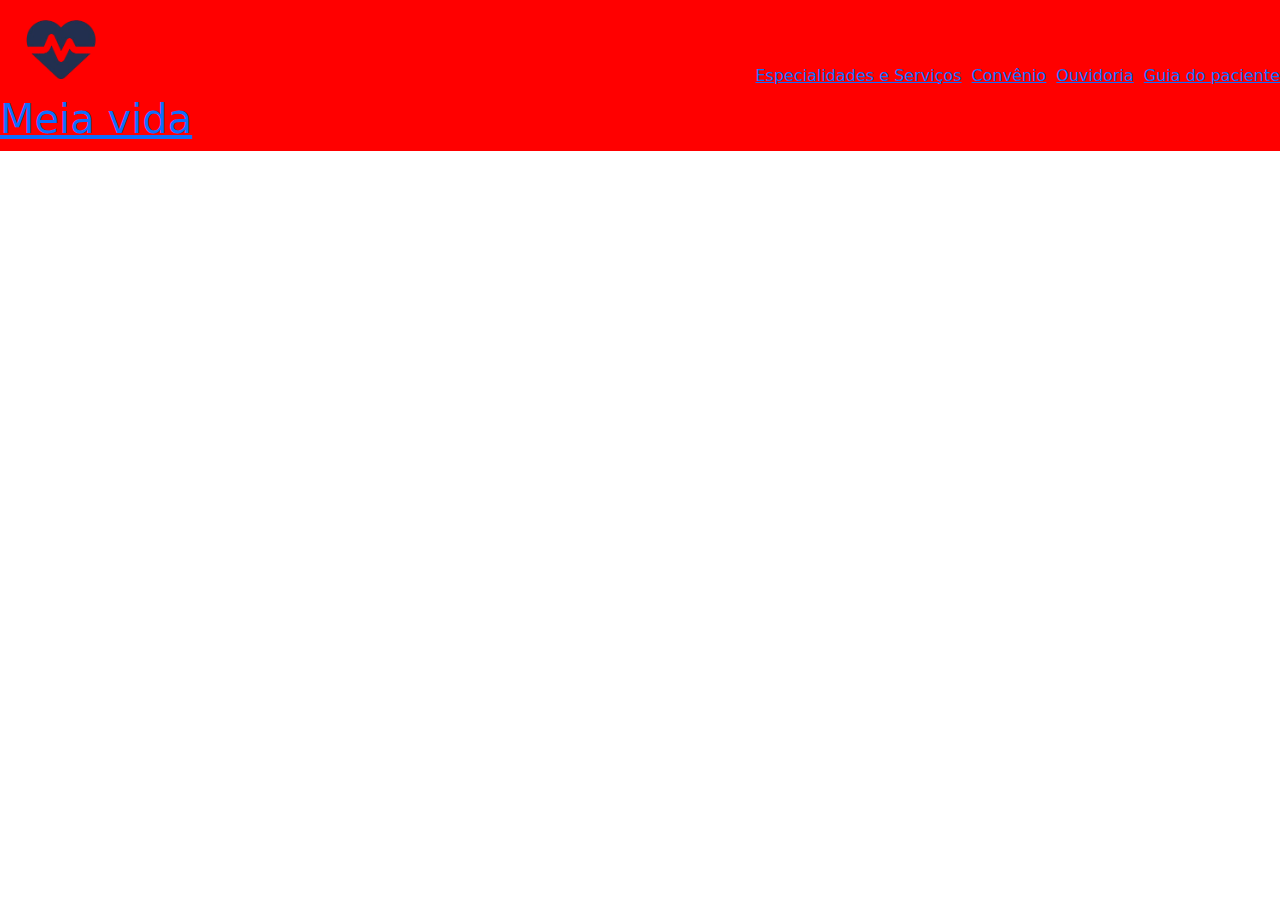
<file: index.html>
<!DOCTYPE html>
<html lang="en">
<head>
    <meta charset="UTF-8">
    <meta name="viewport" content="width=device-width, initial-scale=1.0">
    <title>meia vida</title>

    <!--Css-->
    <link rel="stylesheet" href="css/style.css">

    <!--BootStrap-->
    <link href="https://cdn.jsdelivr.net/npm/bootstrap@5.3.3/dist/css/bootstrap.min.css" rel="stylesheet"
        integrity="sha384-QWTKZyjpPEjISv5WaRU9OFeRpok6YctnYmDr5pNlyT2bRjXh0JMhjY6hW+ALEwIH" crossorigin="anonymous">
    <script src="https://cdn.jsdelivr.net/npm/bootstrap@5.3.3/dist/js/bootstrap.bundle.min.js"
        integrity="sha384-YvpcrYf0tY3lHB60NNkmXc5s9fDVZLESaAA55NDzOxhy9GkcIdslK1eN7N6jIeHz"
        crossorigin="anonymous"></script>

    <!--FontAwesome-->
    <link rel="stylesheet" href="https://cdnjs.cloudflare.com/ajax/libs/font-awesome/6.7.2/css/all.min.css">
</head>
<body>
    <header>
        <nav>
            <div id="logo">
                <a href="index.html"><img src="img/logo.png" alt=""> <h1>Meia vida</h1></a>
            </div>

            <div class="item">
                <a href="">Especialidades e Serviços</a>
                <a href="">Convênio</a>
                <a href="">Ouvidoria</a>
                <a href="">Guia do paciente</a>
            </div>
        </nav>
    </header>

    <main></main>
    
    <footer></footer>
</body>
</html>
</file>
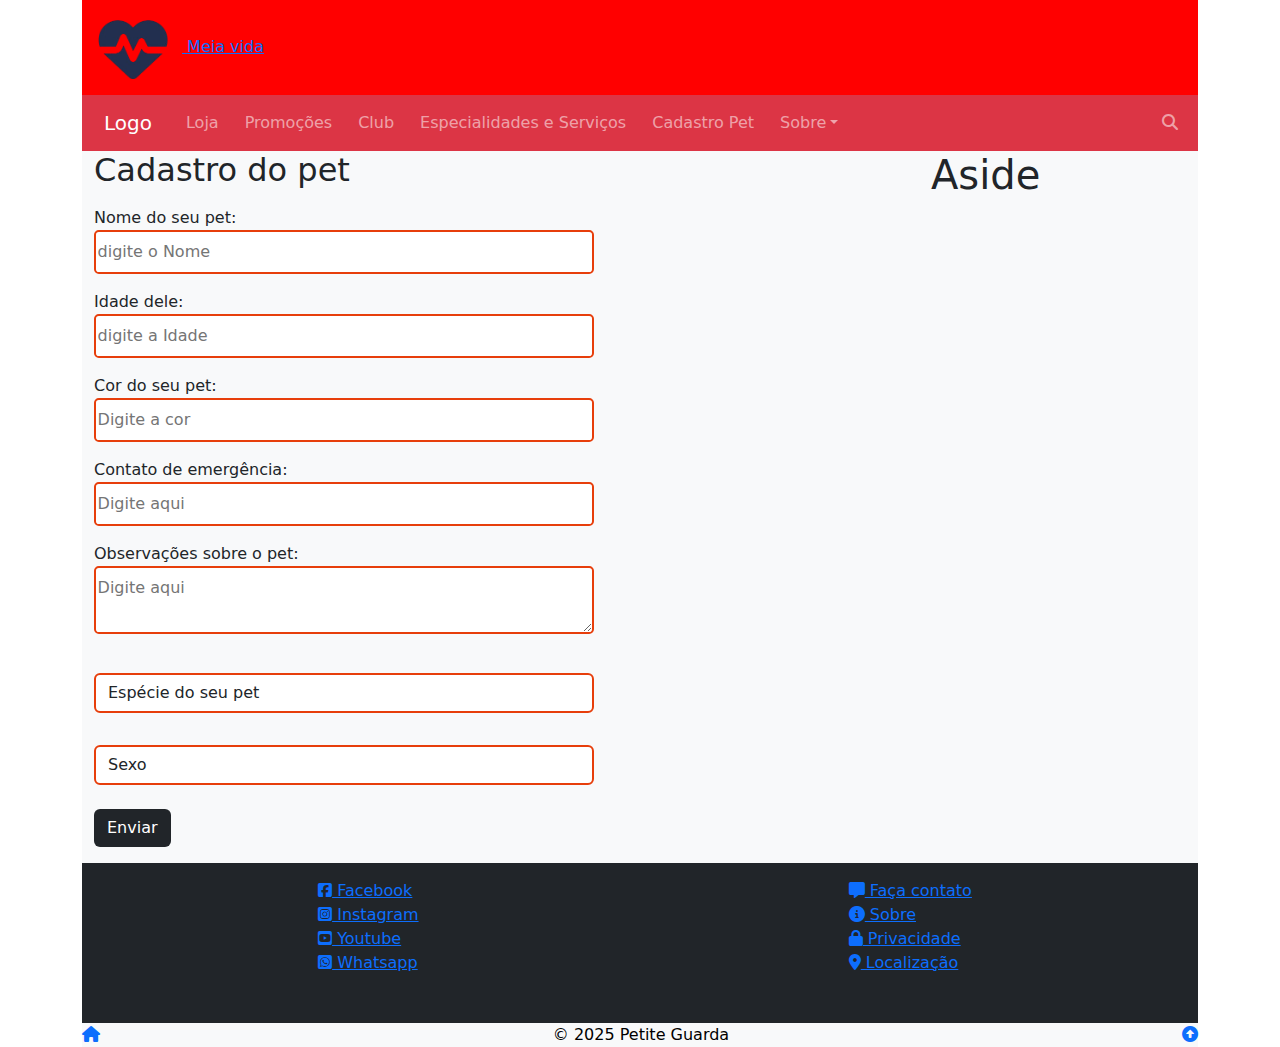
<file: cadastro.html>
<!DOCTYPE html>
<html lang="en">

<head>
    <meta charset="UTF-8">
    <meta name="viewport" content="width=device-width, initial-scale=1.0">
    <title>meia vida - cadastro</title>

    <!--Css-->
    <link rel="stylesheet" href="css/style.css">
    <link rel="stylesheet" href="css/cadastro.css">

    <!--BootStrap-->
    <link href="https://cdn.jsdelivr.net/npm/bootstrap@5.3.3/dist/css/bootstrap.min.css" rel="stylesheet"
        integrity="sha384-QWTKZyjpPEjISv5WaRU9OFeRpok6YctnYmDr5pNlyT2bRjXh0JMhjY6hW+ALEwIH" crossorigin="anonymous">
    <script src="https://cdn.jsdelivr.net/npm/bootstrap@5.3.3/dist/js/bootstrap.bundle.min.js"
        integrity="sha384-YvpcrYf0tY3lHB60NNkmXc5s9fDVZLESaAA55NDzOxhy9GkcIdslK1eN7N6jIeHz"
        crossorigin="anonymous"></script>

    <!--FontAwesome-->
    <link rel="stylesheet" href="https://cdnjs.cloudflare.com/ajax/libs/font-awesome/6.7.2/css/all.min.css">
</head>

<body>
    <div id="wrap" class="container d-flex flex-column">
        <header>
            <a href="index.html"><img src="img/logo.png" alt=""> <Span>Meia vida</Span></a>
        </header>

        <nav class="navbar navbar-expand-sm bg-danger navbar-dark">
            <div class="container-fluid">
                <a class="navbar-brand" href="#">Logo</a>
                <button class="navbar-toggler" type="button" data-bs-toggle="collapse"
                    data-bs-target="#collapsibleNavbar">
                    <span class="navbar-toggler-icon"></span>
                </button>
                <div class="collapse navbar-collapse " id="collapsibleNavbar">
                    <ul class="navbar-nav">
                        <li class="nav-item">
                            <a class="nav-link" href="#">Loja</a>
                        </li>
                        <li class="nav-item">
                            <a class="nav-link" href="#">Promoções</a>
                        </li>
                        <li class="nav-item">
                            <a class="nav-link" href="#">Club</a>
                        </li>
                        <li class="nav-item">
                            <a class="nav-link" href="#">Especialidades e Serviços</a>
                        </li>
                        <li class="nav-item">
                            <a class="nav-link" href="cadastro.html">Cadastro Pet</a>
                        </li>
                        


                        <li class="nav-item dropdown">
                            <a class="nav-link dropdown-toggle" href="#" role="button"
                                data-bs-toggle="dropdown">Sobre</a>
                            <ul class="dropdown-menu">
                                <li><a class="dropdown-item" href="#">Privacidade</a></li>
                                <li><a class="dropdown-item" href="#">Empresa</a></li>
                                <li><a class="dropdown-item" href="contatos.html">Contatos</a></li>
                            </ul>
                        </li>
                    </ul>


                    <ul class="navbar-nav ms-auto">
                        <li class="nav-item">
                            <a class="nav-link" href="procurar.html">
                                <i class="fa-solid fa-magnifying-glass"></i>
                                <span class="d-inline d-sm-none">PROCURAR</span>
                            </a>
                        </li>
                    </ul>
                </div>
            </div>
        </nav>

        <main class="bg-light container flex-grow-1 d-flex">

            <div class="row d-flex flex-grow-1">

                <article class="col-12 col-md-9 flex-grow-1">

                    <h2>Cadastro do pet</h2>

                    <form action="processo.html" method="post" class="formCadastroPet">

                        <!-- Informações do pet -->

                        <p><label for="campoNomePet">Nome do seu pet:</label><input type="text" name="campoNomePet"
                                id="campoNomePet" placeholder="digite o Nome" minlength="2" required></p>


                        <p><label for="campoIdade">Idade dele:</label><input type="text" name="campoIdade"
                                id="campoIdade" placeholder="digite a Idade" minlength="5" required></p>

                        <p><label for="campoCor">Cor do seu pet:</label><input type="text" name="campoCor" id="campoCor"
                                placeholder="Digite a cor" minlength="5" required></p>

                        <p><label for="campoContatoEmergencia">Contato de emergência:</label><input type="text"
                                name="campoContatoEmergencia" id="campoContatoEmergencia" placeholder="Digite aqui"
                                minlength="5" required>
                        </p>                     

                        <p><label for="campoObservacoes">Observações sobre o pet:</label><textarea
                                name="campoObservacoes" id="campoObservacoes" placeholder="Digite aqui" minlength="10"
                                required></textarea>
                        </p>

                        
                        
                    </form>
                    
                    <form action="" class="formCadastroPet">
                        <div class="form-group ">
                            <select class="form-control" id="especie">
                                <option value="0">Espécie do seu pet</option>
                                <option value="1">Cachorro</option>
                                <option value="2">Gato</option>
                                <option value="3">Peixe</option>
                                <option value="4">Pássaro</option>
                                <option value="5">Coelho</option>
                                <option value="6">Hamster</option>
                                <option value="7">Tartaruga</option>
                            </select>
                        </div>
                    </form>
                    
                    
                    
                    <form action="" class="formCadastroPet" >
                        <div class="form-group">
                            <select class="form-control" id="sexo">
                                <option value="0">Sexo</option>
                                <option value="1">Macho</option>
                                <option value="2">Fêmea</option>
                            </select>
                        </div>
                    </form>
                    <p><button type="submit" class="text-bg-dark btn">Enviar</button></p>
                    
                </article>

                <aside class="col-12 col-md-3">
                    <h1>Aside</h1>
                    
                </aside>
            </div>
        </main>

        <footer class="text-bg-dark">
            <!-- Primeiro andar - Licensa -->
            <div class="footer-andar-1 d-flex justify-content-around p-3">

                <!-- Menu com nossas redes sociais -->
                <nav>

                    <ul class="list-unstyled">

                        <li><a href="https://facebook.com/petiteguarda" target="_blank">
                                <i class="fa-brands fa-square-facebook"></i> Facebook
                            </a></li>
                        </li>

                        <li><a href="https://instagram.com/petiteguarda" target="_blank">
                                <i class="fa-brands fa-square-instagram"></i> Instagram
                            </a></li>

                        <li><a href="https://youtube.com/petiteguarda" target="_blank">
                                <i class="fa-brands fa-square-youtube"></i> Youtube
                            </a></li>

                        <li><a href="https://ws.com/petiteguarda" target="_blank">
                                <i class="fa-brands fa-square-whatsapp"></i> Whatsapp
                            </a></li>

                    </ul>

                </nav>

                <!-- Menu com links importantes -->
                <nav>

                    <ul class="list-unstyled">
                        <li><a href="contatos.html">
                                <i class="fa-solid fa-message"></i> Faça contato
                            </a></li>
                        <li><a href="sobre.html">
                                <i class="fa-solid fa-circle-info"></i> Sobre
                            </a></li>
                        <li><a href="privacidade.html">
                                <i class="fa-solid fa-lock"></i> Privacidade
                            </a></li>
                        <li><a href="privacidade.html">
                                <i class="fa-solid fa-location-dot"></i> Localização
                            </a></li>
                    </ul>

                </nav>


            </div>

            <!-- Segundo andar - Links -->
            <div class="footer-andar-2 d-flex justify-content-between mt-3 text-bg-light">
                <!-- Acesso à página inicial -->
                <a href="index.html">
                    <i class="fa-solid fa-house"></i>
                </a>
                <!-- Licensa -->
                <div>&copy; 2025 Petite Guarda</div>
                <!-- Acesso ao topo da página -->
                <a href="#wrap">
                    <i class="fa-solid fa-circle-up"></i>
                </a>
            </div>

        </footer>
    </div>
</body>

</html>
</file>
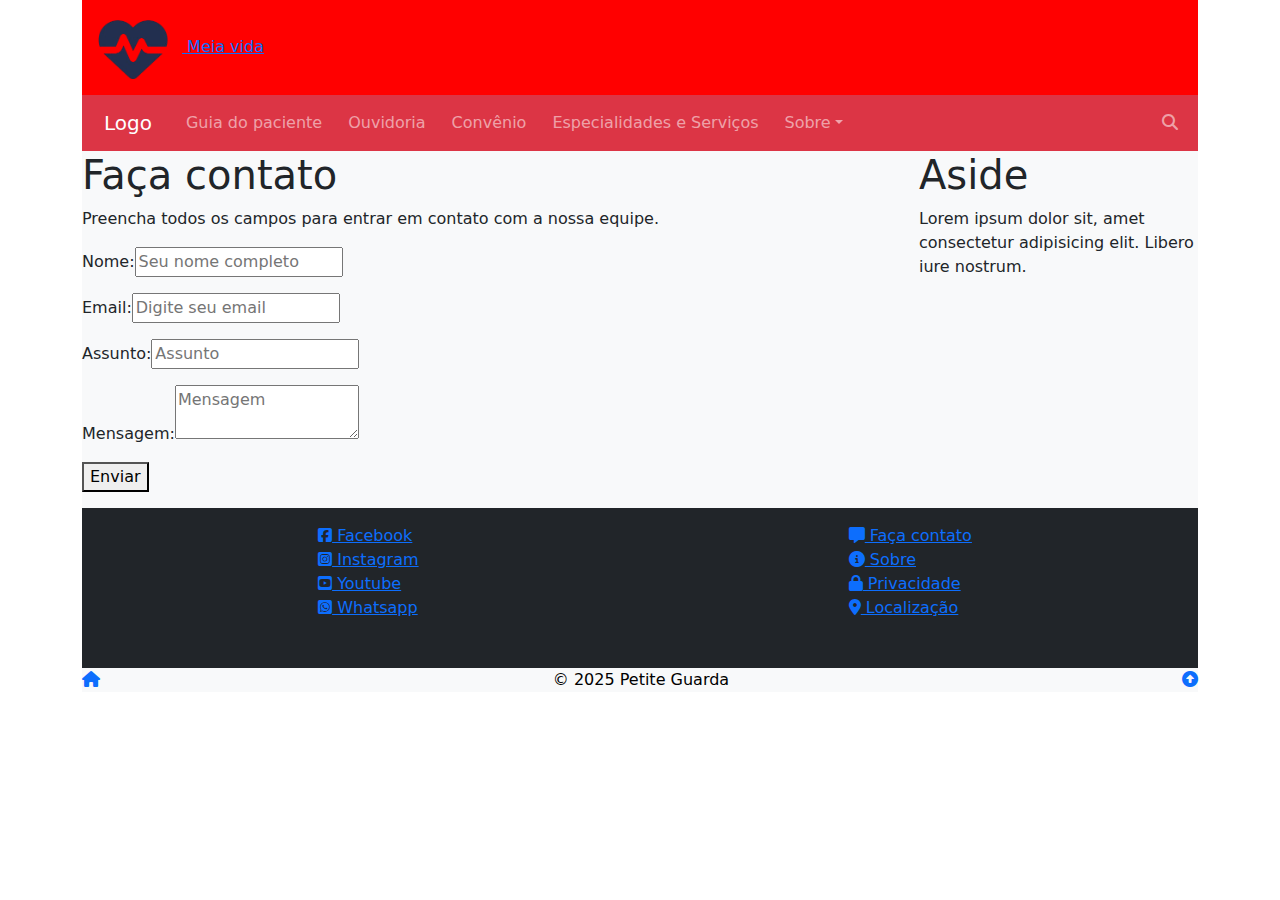
<file: contatos.html>
<!DOCTYPE html>
<html lang="en">

<head>
    <meta charset="UTF-8">
    <meta name="viewport" content="width=device-width, initial-scale=1.0">
    <title>meia vida - faca contato</title>

    <!--Css-->
    <link rel="stylesheet" href="css/style.css">

    <!--BootStrap-->
    <link href="https://cdn.jsdelivr.net/npm/bootstrap@5.3.3/dist/css/bootstrap.min.css" rel="stylesheet"
        integrity="sha384-QWTKZyjpPEjISv5WaRU9OFeRpok6YctnYmDr5pNlyT2bRjXh0JMhjY6hW+ALEwIH" crossorigin="anonymous">
    <script src="https://cdn.jsdelivr.net/npm/bootstrap@5.3.3/dist/js/bootstrap.bundle.min.js"
        integrity="sha384-YvpcrYf0tY3lHB60NNkmXc5s9fDVZLESaAA55NDzOxhy9GkcIdslK1eN7N6jIeHz"
        crossorigin="anonymous"></script>

    <!--FontAwesome-->
    <link rel="stylesheet" href="https://cdnjs.cloudflare.com/ajax/libs/font-awesome/6.7.2/css/all.min.css">
</head>

<body>
<div id="wrap" class="container d-flex flex-column">
    <header>
        <a href="index.html"><img src="img/logo.png" alt=""> <Span>Meia vida</Span></a>
    </header>

    <nav class="navbar navbar-expand-sm bg-danger navbar-dark">
        <div class="container-fluid">
            <a class="navbar-brand" href="#">Logo</a>
            <button class="navbar-toggler" type="button" data-bs-toggle="collapse" data-bs-target="#collapsibleNavbar">
                <span class="navbar-toggler-icon"></span>
            </button>
            <div class="collapse navbar-collapse " id="collapsibleNavbar">
                <ul class="navbar-nav">
                    <li class="nav-item">
                        <a class="nav-link" href="#">Guia do paciente</a>
                    </li>
                    <li class="nav-item">
                        <a class="nav-link" href="#">Ouvidoria</a>
                    </li>
                    <li class="nav-item">
                        <a class="nav-link" href="#">Convênio</a>
                    </li>
                    <li class="nav-item">
                        <a class="nav-link" href="#">Especialidades e Serviços</a>
                    </li>

                    <li class="nav-item dropdown">
                        <a class="nav-link dropdown-toggle" href="#" role="button" data-bs-toggle="dropdown">Sobre</a>
                        <ul class="dropdown-menu">
                            <li><a class="dropdown-item" href="#">Privacidade</a></li>
                            <li><a class="dropdown-item" href="#">Empresa</a></li>
                            <li><a class="dropdown-item" href="contatos.html">Contatos</a></li>
                        </ul>
                    </li>
                </ul>


                <ul class="navbar-nav ms-auto">
                    <li class="nav-item">
                        <a class="nav-link" href="procurar.html">
                            <i class="fa-solid fa-magnifying-glass"></i>
                            <span class="d-inline d-sm-none">PROCURAR</span>
                        </a>
                    </li>
                </ul>
            </div>
        </div>
    </nav>


    <main class="bg-light flex-grow-1 d-flex">
        <article class="col-12 col-md-9 flex-grow-1">
           <h1>Faça contato</h1>
           <p>Preencha todos os campos para entrar em contato com a nossa equipe.</p>

           <form action="processo.html" method="post" id="formContato">

            <p><label for="campoNome">Nome:</label><input type="text" name="campoNome" id="campoNome" placeholder="Seu nome completo" minlength="2" required></p>
            <p><label for="campoEmail">Email:</label><input type="email" name="campoEmail" id="campoEmail" placeholder="Digite seu email" required></p>
            <p><label for="campoAssunto">Assunto:</label><input type="text" name="campoAssunto" id="campoAssunto" placeholder="Assunto" minlength="5" required></p>
            <p><label for="campoMensagem">Mensagem:</label><textarea name="campoMensagem" id="campoMensagem" placeholder="Mensagem" minlength="10" required></textarea></p>
            <p><button type="submit">Enviar</button></p>
           </form>
        </article>
        <aside class="col-12 col-md-3">
            <h1>Aside</h1>
            Lorem ipsum dolor sit, amet consectetur adipisicing elit. Libero iure nostrum.
        </aside>
    </main>

    <footer class="text-bg-dark">
        <!-- Primeiro andar - Licensa -->
        <div class="footer-andar-1 d-flex justify-content-around p-3">

            <!-- Menu com nossas redes sociais -->
            <nav>

                <ul class="list-unstyled">

                    <li ><a href="https://facebook.com/petiteguarda" target="_blank">
                            <i class="fa-brands fa-square-facebook"></i> Facebook
                        </a></li>
                    </li>

                    <li ><a href="https://instagram.com/petiteguarda" target="_blank">
                            <i class="fa-brands fa-square-instagram"></i> Instagram
                        </a></li>

                    <li ><a href="https://youtube.com/petiteguarda" target="_blank">
                            <i class="fa-brands fa-square-youtube"></i> Youtube
                        </a></li>

                    <li ><a href="https://ws.com/petiteguarda" target="_blank">
                            <i class="fa-brands fa-square-whatsapp"></i> Whatsapp
                        </a></li>

                </ul>

            </nav>

            <!-- Menu com links importantes -->
            <nav>

                <ul class="list-unstyled">
                    <li ><a href="contatos.html">
                            <i class="fa-solid fa-message"></i> Faça contato
                        </a></li>
                    <li ><a href="sobre.html">
                            <i class="fa-solid fa-circle-info"></i> Sobre
                        </a></li>
                    <li><a href="privacidade.html">
                            <i class="fa-solid fa-lock"></i> Privacidade
                        </a></li>
                    <li ><a href="privacidade.html">
                        <i class="fa-solid fa-location-dot"></i> Localização
                        </a></li>
                </ul>

            </nav>


        </div>

        <!-- Segundo andar - Links -->
        <div class="footer-andar-2 d-flex justify-content-between mt-3 text-bg-light">
            <!-- Acesso à página inicial -->
            <a href="index.html">
                <i class="fa-solid fa-house"></i>
            </a>
            <!-- Licensa -->
            <div>&copy; 2025 Petite Guarda</div>
            <!-- Acesso ao topo da página -->
            <a href="#wrap">
                <i class="fa-solid fa-circle-up"></i>
            </a>
        </div>

    </footer>
    </div>
</body>

</html>
</file>
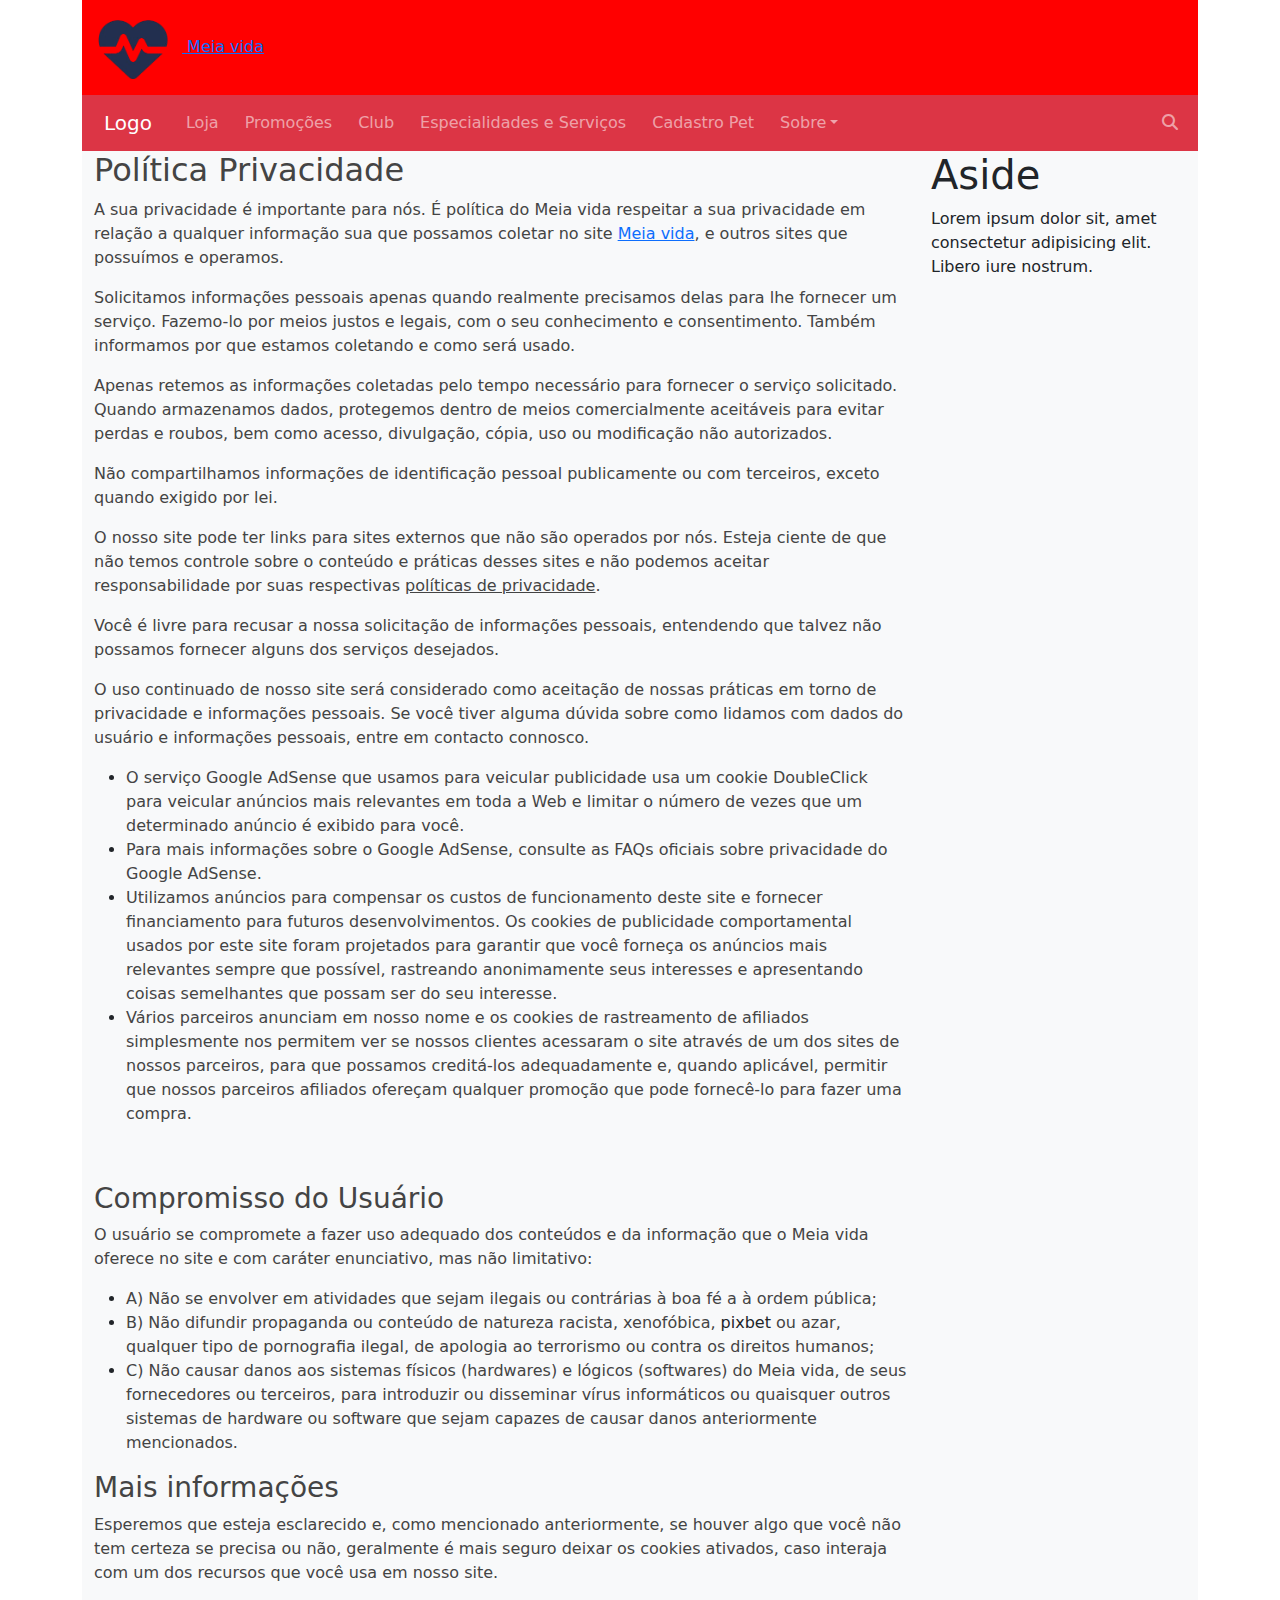
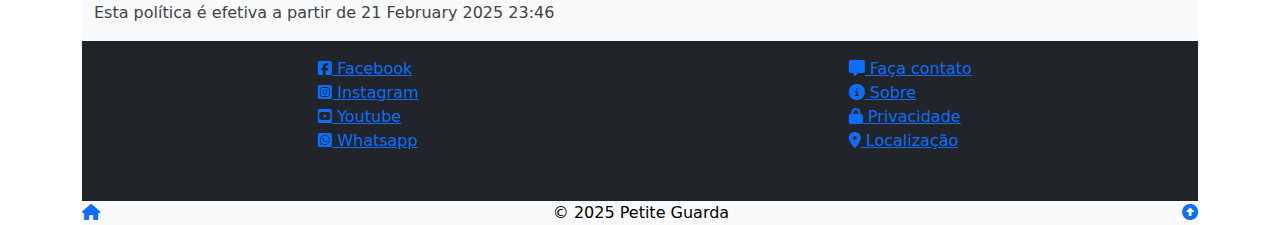
<file: privacidade.html>
<!DOCTYPE html>
<html lang="en">

<head>
    <meta charset="UTF-8">
    <meta name="viewport" content="width=device-width, initial-scale=1.0">
    <title>meia vida</title>

    <!--Css-->
    <link rel="stylesheet" href="css/style.css">

    <!--BootStrap-->
    <link href="https://cdn.jsdelivr.net/npm/bootstrap@5.3.3/dist/css/bootstrap.min.css" rel="stylesheet"
        integrity="sha384-QWTKZyjpPEjISv5WaRU9OFeRpok6YctnYmDr5pNlyT2bRjXh0JMhjY6hW+ALEwIH" crossorigin="anonymous">
    <script src="https://cdn.jsdelivr.net/npm/bootstrap@5.3.3/dist/js/bootstrap.bundle.min.js"
        integrity="sha384-YvpcrYf0tY3lHB60NNkmXc5s9fDVZLESaAA55NDzOxhy9GkcIdslK1eN7N6jIeHz"
        crossorigin="anonymous"></script>

    <!--FontAwesome-->
    <link rel="stylesheet" href="https://cdnjs.cloudflare.com/ajax/libs/font-awesome/6.7.2/css/all.min.css">
</head>

<body>
    <div id="wrap" class="container d-flex flex-column">

        <header>
            <a href="index.html"><img src="img/logo.png" alt=""> <Span>Meia vida</Span></a>
        </header>


        <nav class="navbar navbar-expand-sm bg-danger navbar-dark">
            <div class="container-fluid">
                <a class="navbar-brand" href="#">Logo</a>
                <button class="navbar-toggler" type="button" data-bs-toggle="collapse"
                    data-bs-target="#collapsibleNavbar">
                    <span class="navbar-toggler-icon"></span>
                </button>
                <div class="collapse navbar-collapse " id="collapsibleNavbar">
                    <ul class="navbar-nav">
                        <li class="nav-item">
                            <a class="nav-link" href="#">Loja</a>
                        </li>
                        <li class="nav-item">
                            <a class="nav-link" href="#">Promoções</a>
                        </li>
                        <li class="nav-item">
                            <a class="nav-link" href="#">Club</a>
                        </li>
                        <li class="nav-item">
                            <a class="nav-link" href="#">Especialidades e Serviços</a>
                        </li>
                        <li class="nav-item">
                            <a class="nav-link" href="cadastro.html">Cadastro Pet</a>
                        </li>

                        <li class="nav-item dropdown">
                            <a class="nav-link dropdown-toggle" href="#" role="button"
                                data-bs-toggle="dropdown">Sobre</a>
                            <ul class="dropdown-menu">
                                <li><a class="dropdown-item" href="privacidade.html">Privacidade</a></li>
                                <li><a class="dropdown-item" href="#">Empresa</a></li>
                                <li><a class="dropdown-item" href="contatos.html">Contatos</a></li>
                            </ul>
                        </li>
                    </ul>


                    <ul class="navbar-nav ms-auto">
                        <li class="nav-item">
                            <a class="nav-link" href="procurar.html" onclick="document.getElementById('dialogFormBusca').showModal(); return false;">
                                <i class="fa-solid fa-magnifying-glass"></i>
                                <span class="d-inline d-sm-none">PROCURAR</span>
                            </a>
                        </li>
                    </ul>
                </div>
            </div>
        </nav>


        <main class="bg-light container flex-grow-1 d-flex">
            <div class="row d-flex flex-grow-1">
                <article class="col-12 col-md-9 flex-grow-1">
                    
                    <h2><span style="color: rgb(68, 68, 68);">Política Privacidade</span></h2><p><span style="color: rgb(68, 68, 68);">A sua privacidade é importante para nós. É política do Meia vida respeitar a sua privacidade em relação a qualquer informação sua que possamos coletar no site <a href="meiavida.com">Meia vida</a>, e outros sites que possuímos e operamos.</span></p><p><span style="color: rgb(68, 68, 68);">Solicitamos informações pessoais apenas quando realmente precisamos delas para lhe fornecer um serviço. Fazemo-lo por meios justos e legais, com o seu conhecimento e consentimento. Também informamos por que estamos coletando e como será usado.</span></p><p><span style="color: rgb(68, 68, 68);">Apenas retemos as informações coletadas pelo tempo necessário para fornecer o serviço solicitado. Quando armazenamos dados, protegemos dentro de meios comercialmente aceitáveis ​​para evitar perdas e roubos, bem como acesso, divulgação, cópia, uso ou modificação não autorizados.</span></p><p><span style="color: rgb(68, 68, 68);">Não compartilhamos informações de identificação pessoal publicamente ou com terceiros, exceto quando exigido por lei.</span></p><p><span style="color: rgb(68, 68, 68);">O nosso site pode ter links para sites externos que não são operados por nós. Esteja ciente de que não temos controle sobre o conteúdo e práticas desses sites e não podemos aceitar responsabilidade por suas respectivas&nbsp;</span><a href="https://politicaprivacidade.com/" rel="noopener noreferrer" target="_blank" style="background-color: transparent; color: rgb(68, 68, 68);">políticas de privacidade</a><span style="color: rgb(68, 68, 68);">.</span></p><p><span style="color: rgb(68, 68, 68);">Você é livre para recusar a nossa solicitação de informações pessoais, entendendo que talvez não possamos fornecer alguns dos serviços desejados.</span></p><p><span style="color: rgb(68, 68, 68);">O uso continuado de nosso site será considerado como aceitação de nossas práticas em torno de privacidade e informações pessoais. Se você tiver alguma dúvida sobre como lidamos com dados do usuário e informações pessoais, entre em contacto connosco.</span></p><p><span style="color: rgb(68, 68, 68);"><ul><li><span style="color: rgb(68, 68, 68);">O serviço Google AdSense que usamos para veicular publicidade usa um cookie DoubleClick para veicular anúncios mais relevantes em toda a Web e limitar o número de vezes que um determinado anúncio é exibido para você.</span></li><li><span style="color: rgb(68, 68, 68);">Para mais informações sobre o Google AdSense, consulte as FAQs oficiais sobre privacidade do Google AdSense.</span></li><li><span style="color: rgb(68, 68, 68);">Utilizamos anúncios para compensar os custos de funcionamento deste site e fornecer financiamento para futuros desenvolvimentos. Os cookies de publicidade comportamental usados ​​por este site foram projetados para garantir que você forneça os anúncios mais relevantes sempre que possível, rastreando anonimamente seus interesses e apresentando coisas semelhantes que possam ser do seu interesse.</span></li><li><span style="color: rgb(68, 68, 68);">Vários parceiros anunciam em nosso nome e os cookies de rastreamento de afiliados simplesmente nos permitem ver se nossos clientes acessaram o site através de um dos sites de nossos parceiros, para que possamos creditá-los adequadamente e, quando aplicável, permitir que nossos parceiros afiliados ofereçam qualquer promoção que pode fornecê-lo para fazer uma compra.</span></li></ul><p><br></p></span></p><h3><span style="color: rgb(68, 68, 68);">Compromisso do Usuário</span></h3><p><span style="color: rgb(68, 68, 68);">O usuário se compromete a fazer uso adequado dos conteúdos e da informação que o Meia vida oferece no site e com caráter enunciativo, mas não limitativo:</span></p><ul><li><span style="color: rgb(68, 68, 68);">A) Não se envolver em atividades que sejam ilegais ou contrárias à boa fé a à ordem pública;</span></li><li><span style="color: rgb(68, 68, 68);">B) Não difundir propaganda ou conteúdo de natureza racista, xenofóbica, </span><span style="color: rgb(33, 37, 41);"><a href='https://pixbetoficial.br.com' style='color:inherit !important; text-decoration: none !important; font-size: inherit !important;'>pixbet</a></span><span style="color: rgb(68, 68, 68);"> ou azar, qualquer tipo de pornografia ilegal, de apologia ao terrorismo ou contra os direitos humanos;</span></li><li><span style="color: rgb(68, 68, 68);">C) Não causar danos aos sistemas físicos (hardwares) e lógicos (softwares) do Meia vida, de seus fornecedores ou terceiros, para introduzir ou disseminar vírus informáticos ou quaisquer outros sistemas de hardware ou software que sejam capazes de causar danos anteriormente mencionados.</span></li></ul><h3><span style="color: rgb(68, 68, 68);">Mais informações</span></h3><p><span style="color: rgb(68, 68, 68);">Esperemos que esteja esclarecido e, como mencionado anteriormente, se houver algo que você não tem certeza se precisa ou não, geralmente é mais seguro deixar os cookies ativados, caso interaja com um dos recursos que você usa em nosso site.</span></p><p><span style="color: rgb(68, 68, 68);">Esta política é efetiva a partir de&nbsp;21 February 2025 23:46</span></p>
                </article>
                <aside class="col-12 col-md-3">
                    <h1>Aside</h1>
                    Lorem ipsum dolor sit, amet consectetur adipisicing elit. Libero iure nostrum.
                </aside>
            </div>
        </main>

        <footer class="text-bg-dark">
            <!-- Primeiro andar - Licensa -->
            <div class="footer-andar-1 d-flex justify-content-around p-3">

                <!-- Menu com nossas redes sociais -->
                <nav>

                    <ul class="list-unstyled">

                        <li><a href="https://facebook.com/petiteguarda" target="_blank">
                                <i class="fa-brands fa-square-facebook"></i> Facebook
                            </a></li>
                        </li>

                        <li><a href="https://instagram.com/petiteguarda" target="_blank">
                                <i class="fa-brands fa-square-instagram"></i> Instagram
                            </a></li>

                        <li><a href="https://youtube.com/petiteguarda" target="_blank">
                                <i class="fa-brands fa-square-youtube"></i> Youtube
                            </a></li>

                        <li><a href="https://ws.com/petiteguarda" target="_blank">
                                <i class="fa-brands fa-square-whatsapp"></i> Whatsapp
                            </a></li>

                    </ul>

                </nav>

                <!-- Menu com links importantes -->
                <nav>

                    <ul class="list-unstyled">
                        <li><a href="contatos.html">
                                <i class="fa-solid fa-message"></i> Faça contato
                            </a></li>
                        <li><a href="sobre.html">
                                <i class="fa-solid fa-circle-info"></i> Sobre
                            </a></li>
                        <li><a href="privacidade.html">
                                <i class="fa-solid fa-lock"></i> Privacidade
                            </a></li>
                        <li><a href="privacidade.html">
                                <i class="fa-solid fa-location-dot"></i> Localização
                            </a></li>
                    </ul>

                </nav>


            </div>

            <!-- Segundo andar - Links -->
            <div class="footer-andar-2 d-flex justify-content-between mt-3 text-bg-light">
                <!-- Acesso à página inicial -->
                <a href="index.html">
                    <i class="fa-solid fa-house"></i>
                </a>
                <!-- Licensa -->
                <div>&copy; 2025 Petite Guarda</div>
                <!-- Acesso ao topo da página -->
                <a href="#wrap">
                    <i class="fa-solid fa-circle-up"></i>
                </a>
            </div>

        </footer>
    </div>

    <!-- Modal e popup com formulário de busca -->
    <dialog id="dialogFormBusca">
        <button id="closeDialog"><i class="fa-solid fa-xmark fa-xl"></i></button>
        <form action="procurar.html">
            <input type="search" name="q" id="">
            <a href=""><i class="fa-solid fa-magnifying-glass"></i></a>
        </form>
    </dialog>
    
    <!-- Script para fechar o moidal -->
    <script>
         document.getElementById("closeDialog").addEventListener("click", () => {
            document.getElementById("dialogFormBusca").close(); // Fecha o diálogo
        });
    </script>
</body>

</html>
</file>
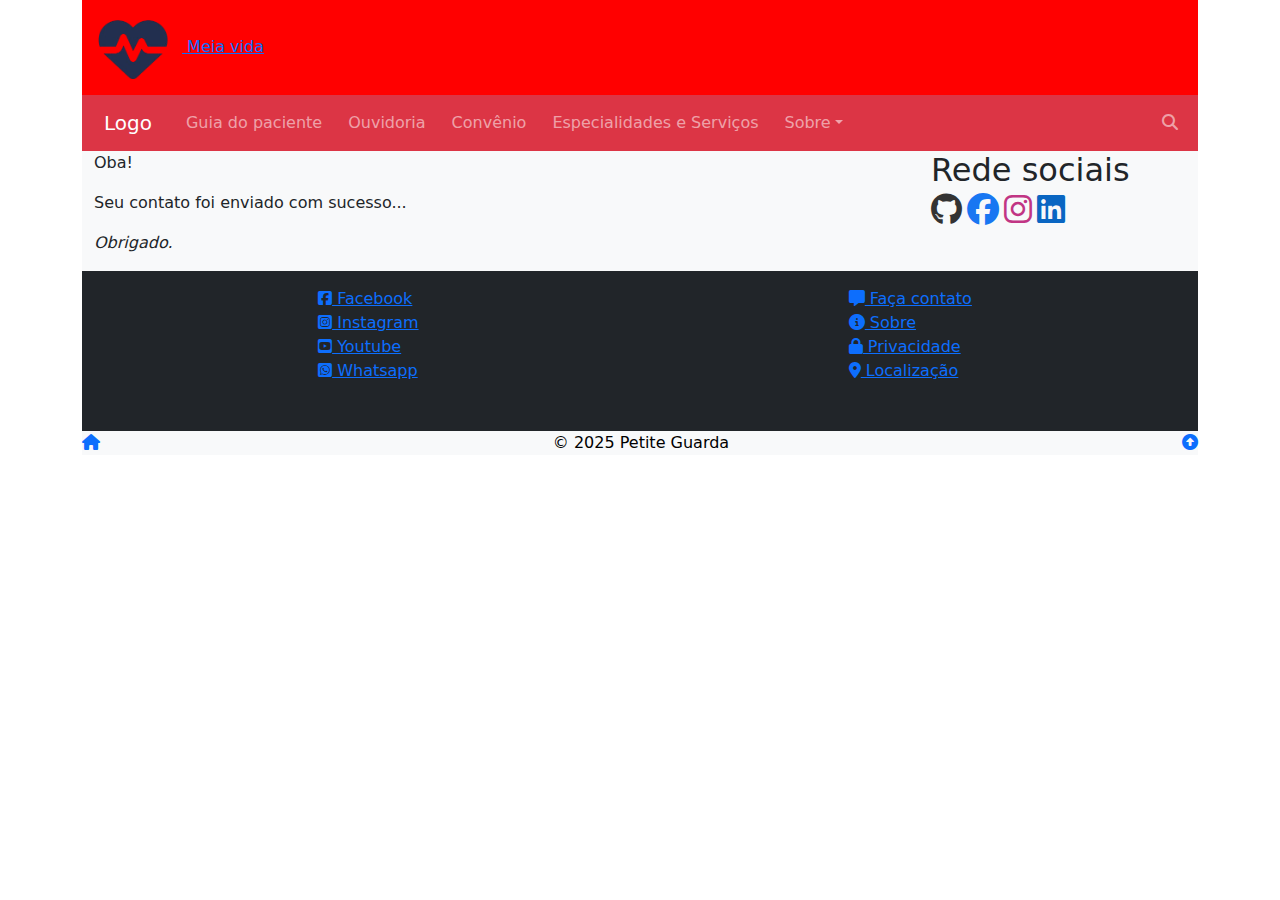
<file: processo.html>
<!DOCTYPE html>
<html lang="en">

<head>
    <meta charset="UTF-8">
    <meta name="viewport" content="width=device-width, initial-scale=1.0">
    <title>meia vida</title>

    <!--Css-->
    <link rel="stylesheet" href="css/style.css">

    <!--BootStrap-->
    <link href="https://cdn.jsdelivr.net/npm/bootstrap@5.3.3/dist/css/bootstrap.min.css" rel="stylesheet"
        integrity="sha384-QWTKZyjpPEjISv5WaRU9OFeRpok6YctnYmDr5pNlyT2bRjXh0JMhjY6hW+ALEwIH" crossorigin="anonymous">
    <script src="https://cdn.jsdelivr.net/npm/bootstrap@5.3.3/dist/js/bootstrap.bundle.min.js"
        integrity="sha384-YvpcrYf0tY3lHB60NNkmXc5s9fDVZLESaAA55NDzOxhy9GkcIdslK1eN7N6jIeHz"
        crossorigin="anonymous"></script>

    <!--FontAwesome-->
    <link rel="stylesheet" href="https://cdnjs.cloudflare.com/ajax/libs/font-awesome/6.7.2/css/all.min.css">
</head>

<body>
    <div id="wrap" class="container d-flex flex-column">
        <header>
            <a href="index.html"><img src="img/logo.png" alt=""> <Span>Meia vida</Span></a>
        </header>

        <nav class="navbar navbar-expand-sm bg-danger navbar-dark">
            <div class="container-fluid">
                <a class="navbar-brand" href="#">Logo</a>
                <button class="navbar-toggler" type="button" data-bs-toggle="collapse"
                    data-bs-target="#collapsibleNavbar">
                    <span class="navbar-toggler-icon"></span>
                </button>
                <div class="collapse navbar-collapse " id="collapsibleNavbar">
                    <ul class="navbar-nav">
                        <li class="nav-item">
                            <a class="nav-link" href="#">Guia do paciente</a>
                        </li>
                        <li class="nav-item">
                            <a class="nav-link" href="#">Ouvidoria</a>
                        </li>
                        <li class="nav-item">
                            <a class="nav-link" href="#">Convênio</a>
                        </li>
                        <li class="nav-item">
                            <a class="nav-link" href="#">Especialidades e Serviços</a>
                        </li>

                        <li class="nav-item dropdown">
                            <a class="nav-link dropdown-toggle" href="#" role="button"
                                data-bs-toggle="dropdown">Sobre</a>
                            <ul class="dropdown-menu">
                                <li><a class="dropdown-item" href="privacidade.html">Privacidade</a></li>
                                <li><a class="dropdown-item" href="empresa.html">Empresa</a></li>
                                <li><a class="dropdown-item" href="contatos.html">Contatos</a></li>
                            </ul>
                        </li>
                    </ul>


                    <ul class="navbar-nav ms-auto">
                        <li class="nav-item">
                            <a class="nav-link" href="procurar.html">
                                <i class="fa-solid fa-magnifying-glass"></i>
                                <span class="d-inline d-sm-none">PROCURAR</span>
                            </a>
                        </li>
                    </ul>
                </div>
            </div>
        </nav>


        <main class="bg-light container flex-grow-1 d-flex">
            <div class="row d-flex flex-grow-1">

                <article class="col-12 col-md-9 flex-grow-1">

                    <p>Oba!</p>
                    <p>Seu contato foi enviado com sucesso...</p>
                    <p><em>Obrigado.</em></p>
                </article>

                <aside class="col-12 col-md-3">

                    <h2>Rede sociais</h2>

                    <div>
                        <a href="https://github.com/ViBurnier" target="_blank"><i class="fa-brands fa-github fa-2xl"
                                style="color: #333;"></i></a>
                        <a href="https://www.facebook.com/login/?next=https%3A%2F%2Fwww.facebook.com%2F%3Flocale%3Dpt_BR"
                            target="_blank"><i class="fa-brands fa-facebook fa-2xl" style="color: #1877f2;"></i></a>
                        <a href="https://www.instagram.com/" target="_blank"><i class="fa-brands fa-instagram fa-2xl"
                                style="color: #c13584;"></i></a>
                        <a href="https://br.linkedin.com/?src=go-pa&trk=sem-ga_campid.12619604099_asid.149519181115_crid.725790844702_kw.linkedin_d.c_tid.kwd-148086543_n.g_mt.e_geo.9198038&mcid=6821526239111716925&cid=&gad_source=1&gclid=EAIaIQobChMI3M78kLnEiwMVFVRIAB1j7Bt_EAAYASAAEgJyT_D_BwE&gclsrc=aw.ds"
                            target="_blank"><i class="fa-brands fa-linkedin fa-2xl" style="color: #0a66c2;"></i></a>
                    </div>

                </aside>


                <!-- <div class="row d-flex flex-grow-1">
                    <article class="col-12 col-md-9 flex-grow-1 p-3">
                        <h2>Faça contato</h2>
                        <p>Oba!</p>
                        <p>Se contato foi enviado com sucesso...</p>
                        <p><em>Obrigado.</em></p>
                    </article>
                    <aside class="col-12 col-md-3 p-3">
                        <h2>Aside</h2>
                        Lorem ipsum dolor sit, amet consectetur adipisicing elit. Libero iure nostrum.
                    </aside>
                </div> -->
            </div>
        </main>

        <footer class="text-bg-dark">
            <!-- Primeiro andar - Licensa -->
            <div class="footer-andar-1 d-flex justify-content-around p-3">

                <!-- Menu com nossas redes sociais -->
                <nav>

                    <ul class="list-unstyled">

                        <li><a href="https://facebook.com/petiteguarda" target="_blank">
                                <i class="fa-brands fa-square-facebook"></i> Facebook
                            </a></li>
                        </li>

                        <li><a href="https://instagram.com/petiteguarda" target="_blank">
                                <i class="fa-brands fa-square-instagram"></i> Instagram
                            </a></li>

                        <li><a href="https://youtube.com/petiteguarda" target="_blank">
                                <i class="fa-brands fa-square-youtube"></i> Youtube
                            </a></li>

                        <li><a href="https://ws.com/petiteguarda" target="_blank">
                                <i class="fa-brands fa-square-whatsapp"></i> Whatsapp
                            </a></li>

                    </ul>

                </nav>

                <!-- Menu com links importantes -->
                <nav>

                    <ul class="list-unstyled">
                        <li><a href="contatos.html">
                                <i class="fa-solid fa-message"></i> Faça contato
                            </a></li>
                        <li><a href="sobre.html">
                                <i class="fa-solid fa-circle-info"></i> Sobre
                            </a></li>
                        <li><a href="privacidade.html">
                                <i class="fa-solid fa-lock"></i> Privacidade
                            </a></li>
                        <li><a href="localizacao.html">
                                <i class="fa-solid fa-location-dot"></i> Localização
                            </a></li>
                    </ul>

                </nav>


            </div>

            <!-- Segundo andar - Links -->
            <div class="footer-andar-2 d-flex justify-content-between mt-3 text-bg-light">
                <!-- Acesso à página inicial -->
                <a href="index.html">
                    <i class="fa-solid fa-house"></i>
                </a>
                <!-- Licensa -->
                <div>&copy; 2025 Petite Guarda</div>
                <!-- Acesso ao topo da página -->
                <a href="#wrap">
                    <i class="fa-solid fa-circle-up"></i>
                </a>
            </div>

        </footer>
    </div>
</body>

</html>
</file>
<file: css/style.css>
header{
    background-color: red;
    height: 50%;
}

header img{
    padding: 10px;
    width: 100px;
}

nav{
    display: flex;
    justify-content: space-between;
}

nav .item{
    display: flex;
    align-items: center;
}

nav a{
    margin-left: 10px;
}
</file>
<file: css/cadastro.css>
/*FORM CADASTRO PET*/

.formCadastroPet{
    display: table;
    width: 100%;
    max-width: 500px;
    margin-top: 1rem;
    margin-bottom: .5rem;   
}

.formCadastroPet label{
    display: block;
}

.formCadastroPet input, .formCadastroPet textarea{
    width: 100%;
    padding: .5rem .1rem;
    border: 2px solid rgb(231, 62, 11);
    border-radius: .3rem;
}

#especie{
    border: 2px solid rgb(231, 62, 11);
    margin-bottom: 1rem;
}

#especie:focus{
    box-shadow: none;
}

#sexo{
    border: 2px solid rgb(231, 62, 11);
    margin-bottom: 1rem;
}

#sexo:focus{
    box-shadow: none;
}

.formCadastroPet input:valid, .formCadastroPet textarea:valid{
    width: 100%;
    padding: .5rem .1rem;
    border: 1px solid rgb(18, 231, 11);
    border-radius: .3rem;
}
/*FORM CADASTRO PET*/
</file>
